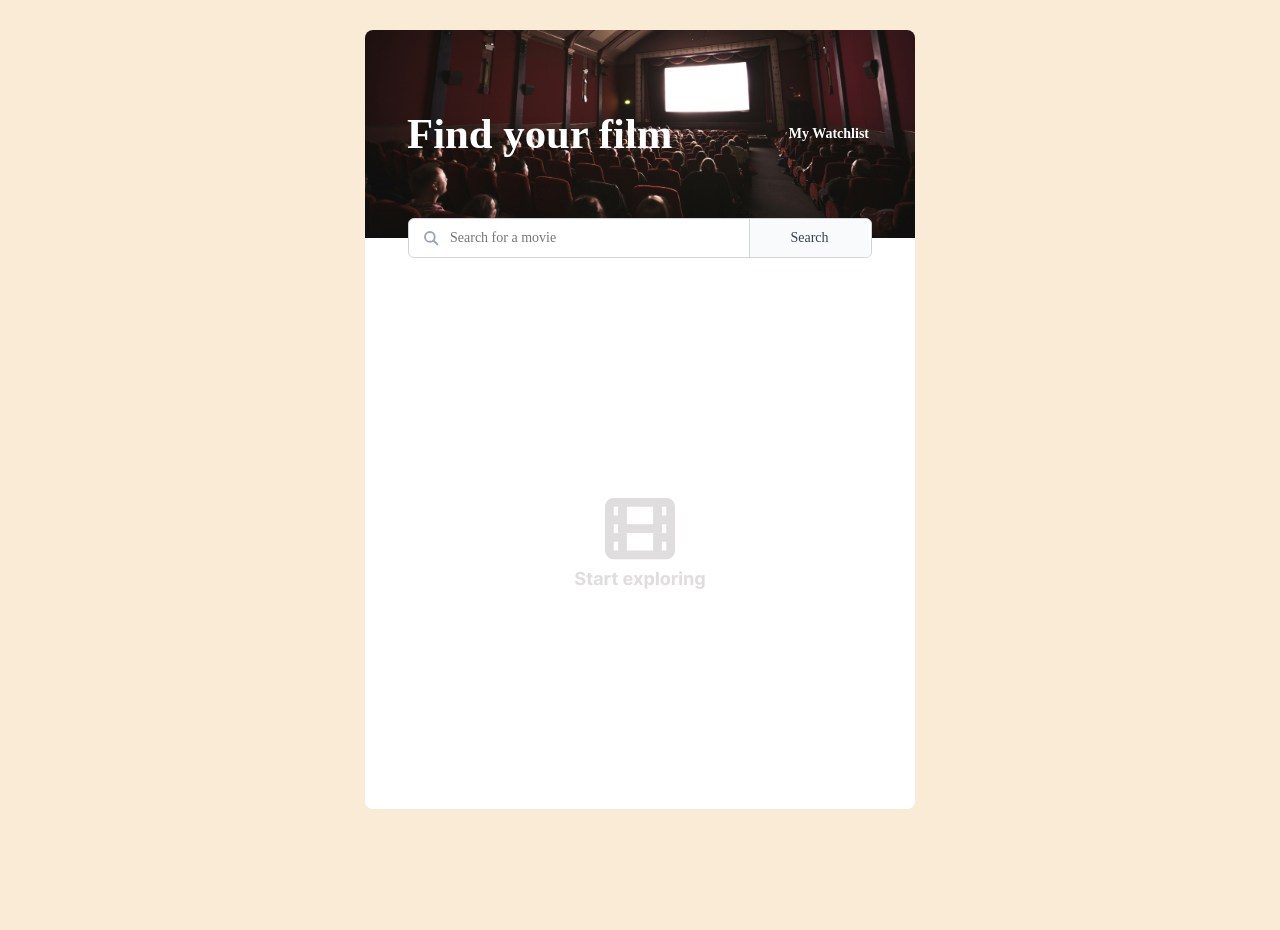
<file: index.html>
<!DOCTYPE html>
<html lang="en">
<head>
    <link rel="stylesheet" href="/css/styles.css">
    <meta charset="UTF-8">
    <meta name="viewport" content="width=device-width, initial-scale=1.0">
    <title>Movie Watchlist</title>
</head>
<body class="index-body">
        <video autoplay muted loop playsinline      class="body-video">
            <source src="images\3d-visual.mp4" type="video/mp4">
        </video>
    <div class="father">
        <header>
            <h1>Find your film</h1>
            <p id="watchlistEl" role="button"><a href="watchlist.html">My Watchlist</a></p>
        </header>
        <div class="search-div">
            <svg width="18" height="18" viewBox="0 0 24 24" fill="none"     xmlns="http://www.w3.org/2000/svg">
                <circle cx="10.5" cy="10.5" r="6.5" stroke="#9CA3AF" stroke-width="2.5"/>
                <path d="M15.5 15.5L20.5 20.5" stroke="#9CA3AF" stroke-width="2.5" stroke-linecap="round"/>
            </svg>
            <form id="form">
                <input id="inputEl" type="text" placeholder="Search for a movie">
                <button type="submit" id="submitEl">Search</button>
            </form>
        </div>

        <main>

           <div class="empty-search"></div>

        </main>
        
    </div>
    <script type="module" src="js/script.js"></script>
</body>
</html>
</file>
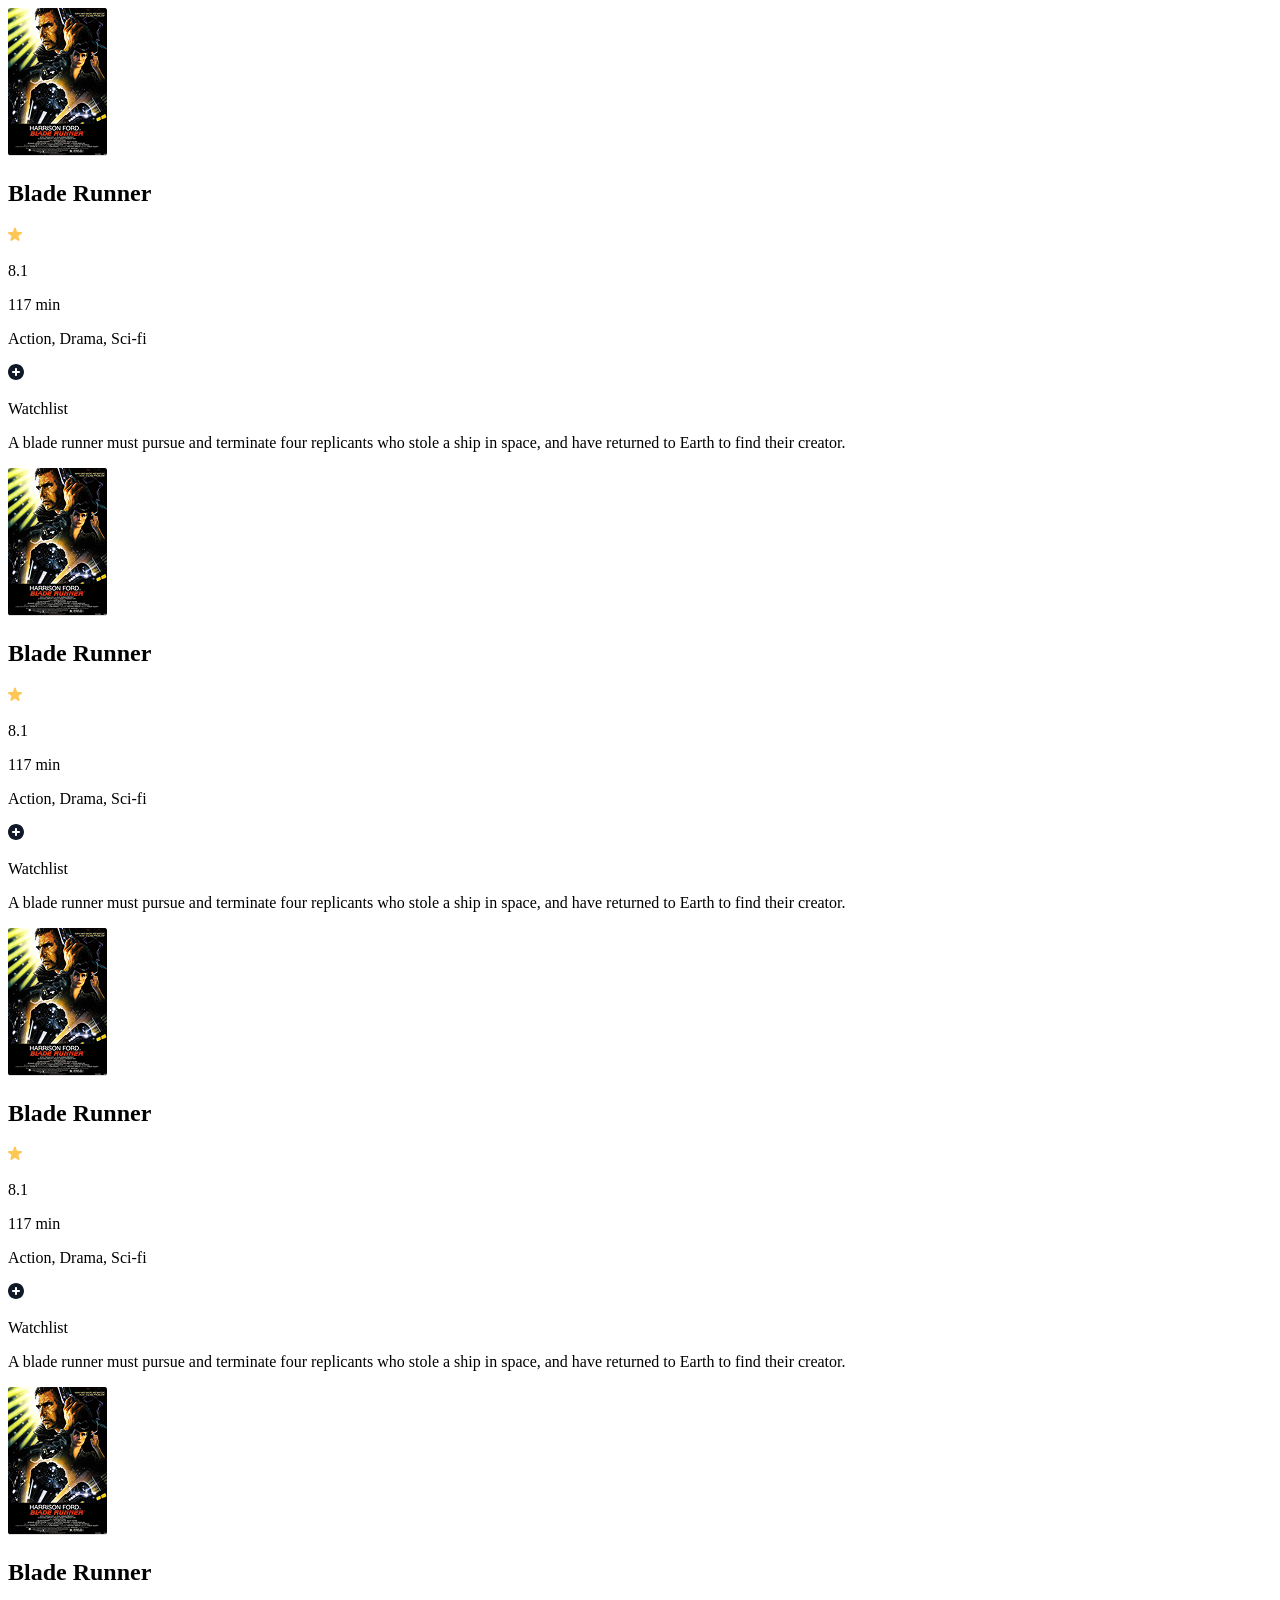
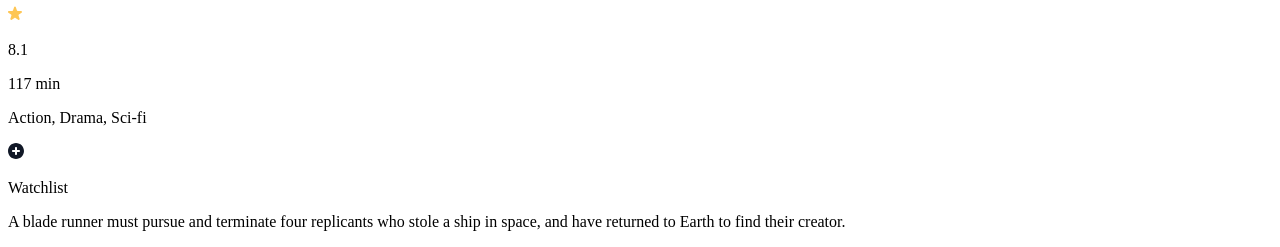
<file: grid-mockup.html>
<!DOCTYPE html>
<html lang="en">
<head>
    <meta charset="UTF-8">
    <meta name="viewport" content="width=device-width, initial-scale=1.0">
    <title>Document</title>
</head>
<body>



     <div class="grid-card">
                <img src="\images\poster_1.png">
                <div class="movie-card">
                    <div class="movie-title">
                        <h2>Blade Runner</h2>
                        <svg width="15" height="15" viewBox="0 0 12 11" fill="none" xmlns="http://www.w3.org/2000/svg">
                            <path d="M4.86276 0.518226C5.08727 -0.172757 6.06483 -0.172758 6.28934 0.518225L7.09152 2.98707C7.19193 3.29609 7.47989 3.50531 7.80481 3.50531H10.4007C11.1273 3.50531 11.4293 4.43502 10.8416 4.86207L8.74142 6.3879C8.47856 6.57889 8.36856 6.91741 8.46897 7.22643L9.27115 9.69528C9.49566 10.3863 8.7048 10.9609 8.11702 10.5338L6.01689 9.00797C5.75402 8.81699 5.39808 8.81699 5.13521 9.00797L3.03508 10.5338C2.4473 10.9609 1.65644 10.3863 1.88095 9.69528L2.68313 7.22643C2.78354 6.91741 2.67354 6.57889 2.41068 6.3879L0.31055 4.86207C-0.277235 4.43502 0.0248458 3.50531 0.751388 3.50531H3.34729C3.67221 3.50531 3.96017 3.29609 4.06058 2.98707L4.86276 0.518226Z" fill="#FEC654"/>
                        </svg>
                        <p>8.1</p>
                    </div>

                    <div class="movie-info">
                        <p class="minutes-label">117 min</p>
                        <p class="genre-label">Action, Drama, Sci-fi</p>
                        <svg width="16" height="16" viewBox="0 0 16 16" fill="none" xmlns="http://www.w3.org/2000/svg">
                            <path fill-rule="evenodd" clip-rule="evenodd" d="M8 16C12.4183 16 16 12.4183 16 8C16 3.58172 12.4183 0 8 0C3.58172 0 0 3.58172 0 8C0 12.4183 3.58172 16 8 16ZM9 5C9 4.44772 8.55228 4 8 4C7.44772 4 7 4.44772 7 5V7H5C4.44772 7 4 7.44771 4 8C4 8.55228 4.44772 9 5 9H7V11C7 11.5523 7.44772 12 8 12C8.55228 12 9 11.5523 9 11V9H11C11.5523 9 12 8.55228 12 8C12 7.44772 11.5523 7 11 7H9V5Z" fill="#111827"/>
                        </svg>

                        <p class="watchlist-label">Watchlist</p>
                    </div> 

                    <div class="movie-description">
                        <p>A blade runner must pursue and terminate four replicants who stole a ship in space, and have returned to Earth to find their creator.</p>
                    </div>
                </div>
            </div>

            <div class="grid-card">
                <img src="\images\poster_1.png">
                <div class="movie-card">
                    <div class="movie-title">
                        <h2>Blade Runner</h2>
                        <svg width="15" height="15" viewBox="0 0 12 11" fill="none" xmlns="http://www.w3.org/2000/svg">
                            <path d="M4.86276 0.518226C5.08727 -0.172757 6.06483 -0.172758 6.28934 0.518225L7.09152 2.98707C7.19193 3.29609 7.47989 3.50531 7.80481 3.50531H10.4007C11.1273 3.50531 11.4293 4.43502 10.8416 4.86207L8.74142 6.3879C8.47856 6.57889 8.36856 6.91741 8.46897 7.22643L9.27115 9.69528C9.49566 10.3863 8.7048 10.9609 8.11702 10.5338L6.01689 9.00797C5.75402 8.81699 5.39808 8.81699 5.13521 9.00797L3.03508 10.5338C2.4473 10.9609 1.65644 10.3863 1.88095 9.69528L2.68313 7.22643C2.78354 6.91741 2.67354 6.57889 2.41068 6.3879L0.31055 4.86207C-0.277235 4.43502 0.0248458 3.50531 0.751388 3.50531H3.34729C3.67221 3.50531 3.96017 3.29609 4.06058 2.98707L4.86276 0.518226Z" fill="#FEC654"/>
                        </svg>
                        <p>8.1</p>
                    </div>

                    <div class="movie-info">
                        <p class="minutes-label">117 min</p>
                        <p class="genre-label">Action, Drama, Sci-fi</p>
                        <svg width="16" height="16" viewBox="0 0 16 16" fill="none" xmlns="http://www.w3.org/2000/svg">
                            <path fill-rule="evenodd" clip-rule="evenodd" d="M8 16C12.4183 16 16 12.4183 16 8C16 3.58172 12.4183 0 8 0C3.58172 0 0 3.58172 0 8C0 12.4183 3.58172 16 8 16ZM9 5C9 4.44772 8.55228 4 8 4C7.44772 4 7 4.44772 7 5V7H5C4.44772 7 4 7.44771 4 8C4 8.55228 4.44772 9 5 9H7V11C7 11.5523 7.44772 12 8 12C8.55228 12 9 11.5523 9 11V9H11C11.5523 9 12 8.55228 12 8C12 7.44772 11.5523 7 11 7H9V5Z" fill="#111827"/>
                        </svg>

                        <p class="watchlist-label">Watchlist</p>
                    </div> 

                    <div class="movie-description">
                        <p>A blade runner must pursue and terminate four replicants who stole a ship in space, and have returned to Earth to find their creator.</p>
                    </div>
                </div>
            </div>

            <div class="grid-card">
                <img src="\images\poster_1.png">
                <div class="movie-card">
                    <div class="movie-title">
                        <h2>Blade Runner</h2>
                        <svg width="15" height="15" viewBox="0 0 12 11" fill="none" xmlns="http://www.w3.org/2000/svg">
                            <path d="M4.86276 0.518226C5.08727 -0.172757 6.06483 -0.172758 6.28934 0.518225L7.09152 2.98707C7.19193 3.29609 7.47989 3.50531 7.80481 3.50531H10.4007C11.1273 3.50531 11.4293 4.43502 10.8416 4.86207L8.74142 6.3879C8.47856 6.57889 8.36856 6.91741 8.46897 7.22643L9.27115 9.69528C9.49566 10.3863 8.7048 10.9609 8.11702 10.5338L6.01689 9.00797C5.75402 8.81699 5.39808 8.81699 5.13521 9.00797L3.03508 10.5338C2.4473 10.9609 1.65644 10.3863 1.88095 9.69528L2.68313 7.22643C2.78354 6.91741 2.67354 6.57889 2.41068 6.3879L0.31055 4.86207C-0.277235 4.43502 0.0248458 3.50531 0.751388 3.50531H3.34729C3.67221 3.50531 3.96017 3.29609 4.06058 2.98707L4.86276 0.518226Z" fill="#FEC654"/>
                        </svg>
                        <p>8.1</p>
                    </div>

                    <div class="movie-info">
                        <p class="minutes-label">117 min</p>
                        <p class="genre-label">Action, Drama, Sci-fi</p>
                        <svg width="16" height="16" viewBox="0 0 16 16" fill="none" xmlns="http://www.w3.org/2000/svg">
                            <path fill-rule="evenodd" clip-rule="evenodd" d="M8 16C12.4183 16 16 12.4183 16 8C16 3.58172 12.4183 0 8 0C3.58172 0 0 3.58172 0 8C0 12.4183 3.58172 16 8 16ZM9 5C9 4.44772 8.55228 4 8 4C7.44772 4 7 4.44772 7 5V7H5C4.44772 7 4 7.44771 4 8C4 8.55228 4.44772 9 5 9H7V11C7 11.5523 7.44772 12 8 12C8.55228 12 9 11.5523 9 11V9H11C11.5523 9 12 8.55228 12 8C12 7.44772 11.5523 7 11 7H9V5Z" fill="#111827"/>
                        </svg>

                        <p class="watchlist-label">Watchlist</p>
                    </div> 

                    <div class="movie-description">
                        <p>A blade runner must pursue and terminate four replicants who stole a ship in space, and have returned to Earth to find their creator.</p>
                    </div>
                </div>
            </div>
            <div class="grid-card">
                <img src="\images\poster_1.png">
                <div class="movie-card">
                    <div class="movie-title">
                        <h2>Blade Runner</h2>
                        <svg width="15" height="15" viewBox="0 0 12 11" fill="none" xmlns="http://www.w3.org/2000/svg">
                            <path d="M4.86276 0.518226C5.08727 -0.172757 6.06483 -0.172758 6.28934 0.518225L7.09152 2.98707C7.19193 3.29609 7.47989 3.50531 7.80481 3.50531H10.4007C11.1273 3.50531 11.4293 4.43502 10.8416 4.86207L8.74142 6.3879C8.47856 6.57889 8.36856 6.91741 8.46897 7.22643L9.27115 9.69528C9.49566 10.3863 8.7048 10.9609 8.11702 10.5338L6.01689 9.00797C5.75402 8.81699 5.39808 8.81699 5.13521 9.00797L3.03508 10.5338C2.4473 10.9609 1.65644 10.3863 1.88095 9.69528L2.68313 7.22643C2.78354 6.91741 2.67354 6.57889 2.41068 6.3879L0.31055 4.86207C-0.277235 4.43502 0.0248458 3.50531 0.751388 3.50531H3.34729C3.67221 3.50531 3.96017 3.29609 4.06058 2.98707L4.86276 0.518226Z" fill="#FEC654"/>
                        </svg>
                        <p>8.1</p>
                    </div>

                    <div class="movie-info">
                        <p class="minutes-label">117 min</p>
                        <p class="genre-label">Action, Drama, Sci-fi</p>
                        <svg width="16" height="16" viewBox="0 0 16 16" fill="none" xmlns="http://www.w3.org/2000/svg">
                            <path fill-rule="evenodd" clip-rule="evenodd" d="M8 16C12.4183 16 16 12.4183 16 8C16 3.58172 12.4183 0 8 0C3.58172 0 0 3.58172 0 8C0 12.4183 3.58172 16 8 16ZM9 5C9 4.44772 8.55228 4 8 4C7.44772 4 7 4.44772 7 5V7H5C4.44772 7 4 7.44771 4 8C4 8.55228 4.44772 9 5 9H7V11C7 11.5523 7.44772 12 8 12C8.55228 12 9 11.5523 9 11V9H11C11.5523 9 12 8.55228 12 8C12 7.44772 11.5523 7 11 7H9V5Z" fill="#111827"/>
                        </svg>

                        <p class="watchlist-label">Watchlist</p>
                    </div> 

                    <div class="movie-description">
                        <p>A blade runner must pursue and terminate four replicants who stole a ship in space, and have returned to Earth to find their creator.</p>
                    </div>
                </div>
            </div>
    
</body>
</html>
</file>
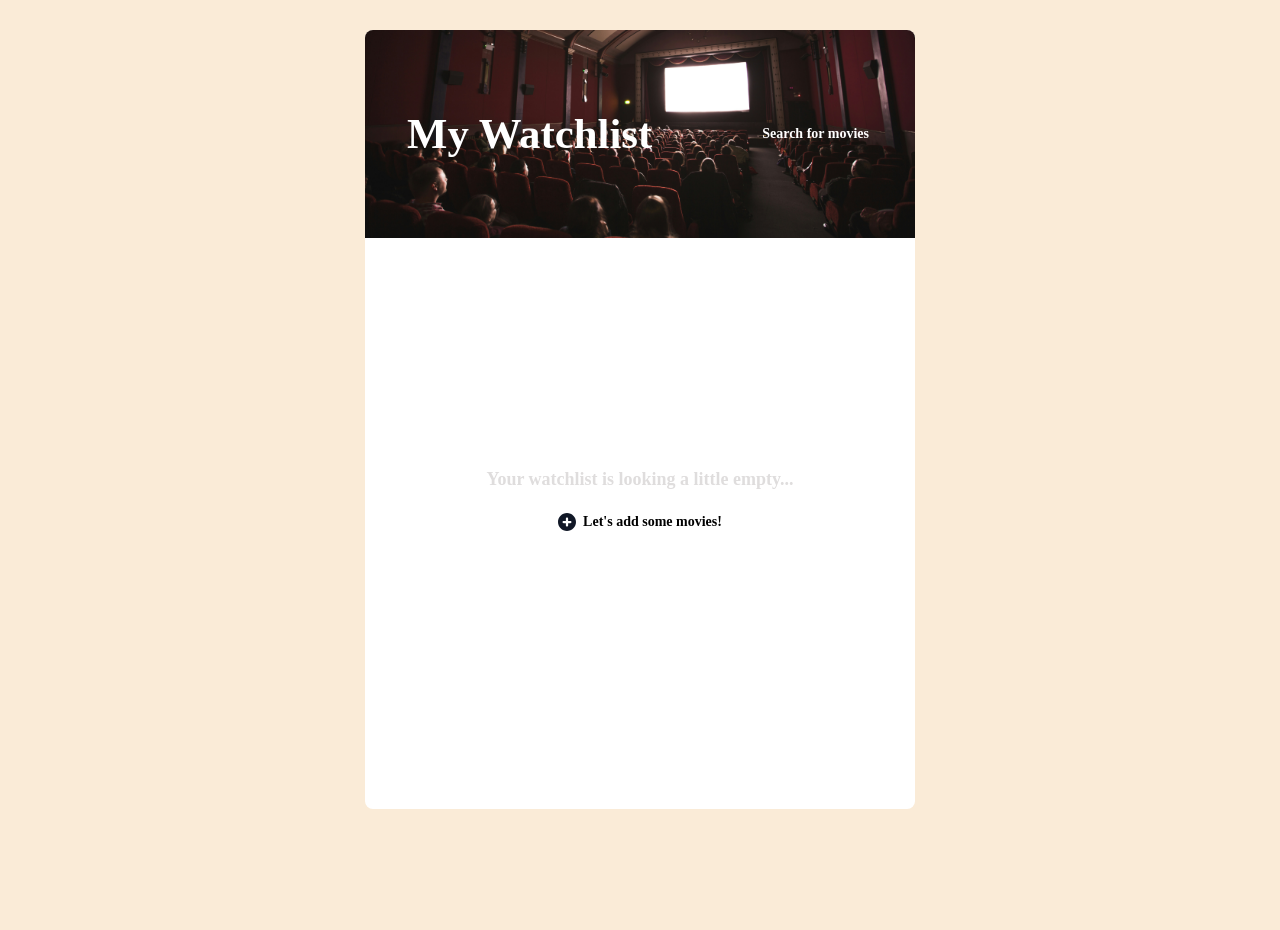
<file: watchlist.html>
<!DOCTYPE html>
<html lang="en">
<head>
    <link rel="stylesheet" href="/css/styles.css">
    <meta charset="UTF-8">
    <meta name="viewport" content="width=device-width, initial-scale=1.0">
    <title>Movie Watchlist</title>
</head>
<body class="watchlist-body">
        <video autoplay muted loop playsinline      class="body-video">
            <source src="images\3d-visual.mp4" type="video/mp4">
        </video>
    <div class="father">
        <header>
            <h1>My Watchlist</h1>
            <p id="watchlistEl" role="button"><a href="index.html">Search for movies</a></p>
        </header>
        
        <main>
           
            <div class="empty-watchlist">
                <h3>Your watchlist is looking a little empty...</h3>
                    <span>
                       <a href="index.html"> 
                            <svg class="watchlistIcon" width="16"   height="16" viewBox="0 0 16 16" fill="none" xmlns="http://www.w3.org/2000/svg">
                                            <path fill-rule="evenodd" clip-rule="evenodd" d="M8 16C12.4183 16 16 12.4183 16 8C16 3.58172 12.4183 0 8 0C3.58172 0 0 3.58172 0 8C0 12.4183 3.58172 16 8 16ZM9 5C9 4.44772 8.55228 4 8 4C7.44772 4 7 4.44772 7 5V7H5C4.44772 7 4 7.44771 4 8C4 8.55228 4.44772 9 5 9H7V11C7 11.5523 7.44772 12 8 12C8.55228 12 9 11.5523 9 11V9H11C11.5523 9 12 8.55228 12 8C12 7.44772 11.5523 7 11 7H9V5Z" fill="#111827"/>
                            </svg>
                            <h4>Let's add some movies!</h4>
                        </a>
                    </span>
            </div>


        </main>
    </div>
    <script type="module" src="js\watchlist.js"></script>
</body>
</html>
</file>
<file: css/styles.css>
body{
    background-color: antiquewhite;
    position: relative;
    min-height: 100vh;
    margin: 0;
    overflow-x: hidden;
    height: 100%;
}

.body-video{
    position: fixed;
    top: 0;
    left: 0;
    width: 100vw;
    height: 100vh;
    object-fit: cover;
    z-index: -1;
    
}

.father{
    margin: 30px auto;
    height: 779px;
    width: 550px;
    overflow: hidden;
    background-color: white;
    border-radius: 8px;
    overflow: hidden;
}

header{
    font-family: "Inter";
    display: flex;
    justify-content:space-between;
    align-items: center;
    color: #FFFFFF;
    background-image: url("/images/header-img.jpg");
    background-color: blueviolet;
    height: 208px;
    width: 550;
    background-size: cover;
    background-position-y: 90%;
}

#watchlistEl{
    cursor: pointer;
}

#watchlistEl:hover{
    transform:scale(1.03);
    color: rgb(255, 229, 63);
}

#watchlistEl a{
    text-decoration: none;
    color: inherit;
}

header h1{
    font-size: 42.79px;
    font-weight: 900;
    letter-spacing: -4.5%;
    line-height: 23.8px;
    padding-left: 42px;
}


header p{
    font-size: 14px;
    font-weight: 700;
    line-height: 20px;
    padding-right: 46px;
}

.search-div{
    display: flex;
    overflow: hidden;
    margin: 0 auto;
    width: 462px;
    height: 38px;
    background-color: white;
    border-radius: 6px;
    border: 1px solid #D1D5DB;
    margin-top: -20px;
}

.search-div input{
    border: none;
    width: 293px;
    font-family: "Inter";
    color: #6B7280;
    font-weight: 500;
    font-size: 14px;
 
}

.search-div input:focus{
    border: none;
    outline: none;
}

.search-div button{
    border: none;
    background: none;
    width: 120px;
    font-size: 14px;
    line-height: 20px;
    color: #374151;
    font-weight: 500;
    border-left: 1px solid #D1D5DB;
    font-family: "Inter";
    background-color: #F9FAFB;
    margin: 0;
    align-self: stretch;
    height: 100%;
    cursor: pointer;
}

.search-div button:hover{
    color: rgb(77, 95, 89);
    transform: scale(1.03);
}

.search-div svg{
    margin: 9px 8px 9px 13px;
    align-self: center;
}


/* movie card */

.index-body main{
    
    max-height: 571px;
    height: 571px;
    overflow-y: scroll;
  
}

.index-body main::-webkit-scrollbar{
    display: none;   
}

.empty-search{
    background-image: url("/images/no-data-initial.png");
    background-repeat: no-repeat;
    background-position: center;
    height: 100%;
}

.grid-card{
    display: flex;
    width: 462px;
    margin: 0 auto;
    font-family: "Inter";
    line-height: 20px;
    align-items: center;
    margin-bottom: 20.59px;
    border-bottom: 1.5px solid #E5E7EB;
    padding-bottom: 20.59px;
    margin-top: 21px;
    
}

.grid-card:first-child{
    margin-top: 44px;
}

.grid-card:last-child{
    border-bottom: none;
}

.grid-card img{
    margin-right: 21px;
    height: 147.41px;
    width: 99px;
    object-fit: cover;
    border-radius: 5px;
}

.movie-card{
    display: flex;
    flex-direction: column;
    
}

.movie-title{
    display: flex;
    align-items: center;

}



.movie-title h2{
    font-size: 18px;
    font-weight: 500;
    margin: 0 8px 0 0;
    max-width: 259px;
    overflow-wrap: break-word;
    
}

.movie-title p{
    font-size: 12px;
    margin: 0;
}

.movie-title svg{
    margin: 0 4px 0 0;
}

.movie-info{
    display: flex;
}

/* movie info */

.movie-info{
color: #111827;
font-size: 12px;
align-items: center;
}


.minutes-label{
    margin: 0;
    min-width: 42px;
}

.genre-label{
    margin-left: 19px;
    margin-right: 30px;
    margin-top: 11px;
    margin-bottom: 8px;
    max-width: 160px;
    overflow-wrap: break-word;
    
    

}

.grid-card .watchlistIcon{
    min-width: 16px;
    max-width: 16px;
    cursor: pointer;
    
}

.watchlist-label{
    cursor: pointer;
    max-width: 80px;
    overflow-wrap: break-word;
    
}

.grid-card .watchlist-label:hover{
    color: #8bb1ff;
    transform: scale(1.02);
}

.grid-card .watchlistIcon{
    height: 16px;
    width: 16px;
}

.movie-info svg{
    margin-right: 5px;
    margin-bottom: 0;
    
}

.ratingLabel{
    margin-left: -20;
}

.movie-description p{
color: #6B7280;
font-size: 14px;
margin: 0;
max-width: 342px;
overflow-wrap: break-word;

}

/* watchlist html */

.watchlist-body main{
    overflow-y: auto;
    overflow-x: hidden;
    max-height: 571px;

}

.empty-watchlist{
    display: flex;
    flex-direction: column;
    justify-content: center;
    align-items: center;
    min-height: 60vh;
    font-family: "Inter";
    font-weight: 700;

}

.empty-watchlist h3{
    text-align: center;
    margin: 0;
    color: #DFDDDD;
    line-height: 28.5px;
    font-size: 18px;
    
}

.empty-watchlist h4, a{
    font-size: 14px;
    line-height: 20px;
    
}

.empty-watchlist a{
    display: flex;
    align-items: center;
    justify-content: center;
    margin: 0;
    color: inherit;
    text-decoration: none;
}

.empty-watchlist a:hover{
    transform: scale(1.02);
}



.empty-watchlist svg{
    margin-right: 7px;
    height: 18px;
    width: 18px;
}
</file>
